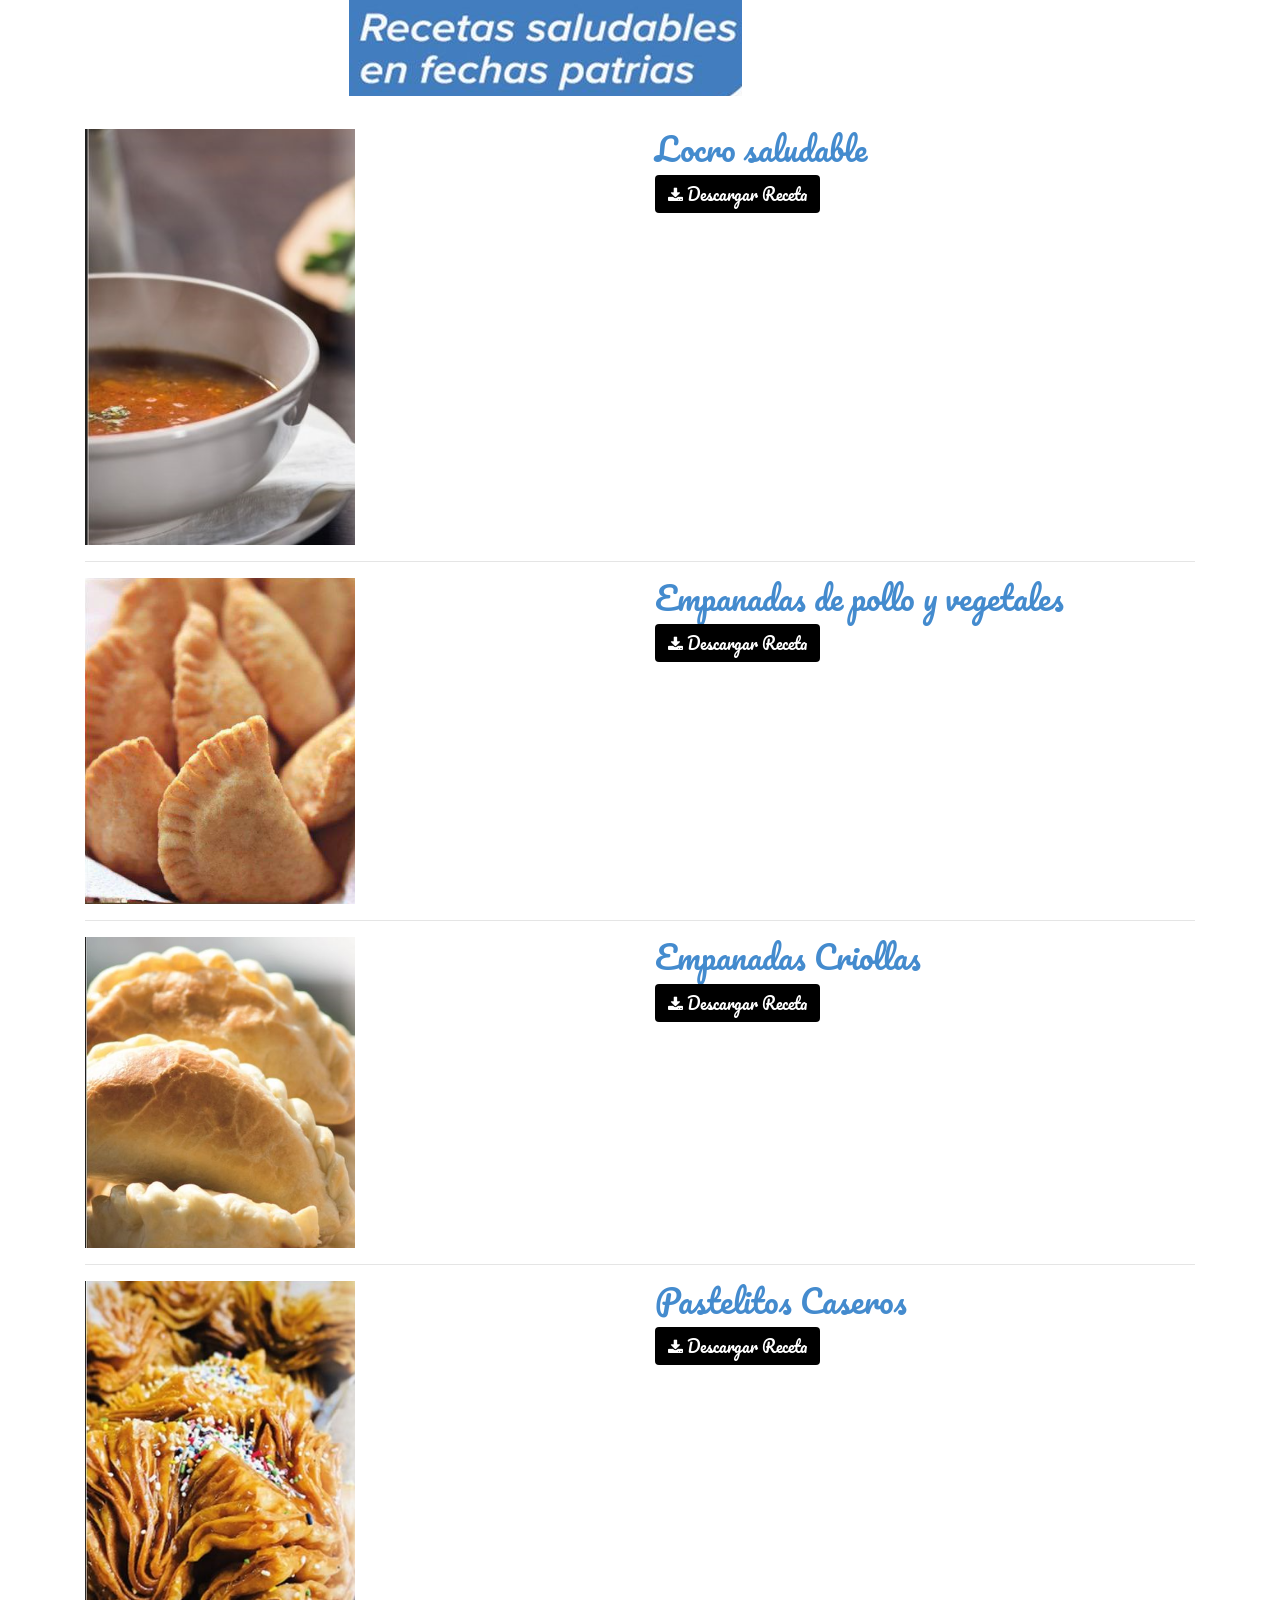
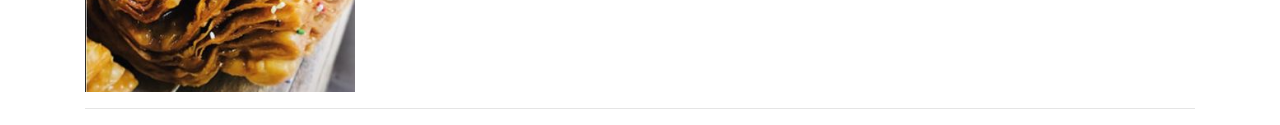
<file: index.html>
<!DOCTYPE html>
<html lang="es">
<head>
  <meta charset="UTF-8">
  <meta name="viewport" content="width=device-width, initial-scale=1.0">
  <title>Recetas Frescos</title>
  
  
  <link rel="stylesheet" href="https://maxcdn.bootstrapcdn.com/bootstrap/4.5.2/css/bootstrap.min.css">
  
  <link rel="preconnect" href="https://fonts.googleapis.com">
  <link rel="preconnect" href="https://fonts.gstatic.com" crossorigin>
  <link href="https://fonts.googleapis.com/css2?family=Edu+NSW+ACT+Foundation:wght@400..700&family=Pacifico&display=swap" rel="stylesheet">
  <link rel="stylesheet" href="https://cdnjs.cloudflare.com/ajax/libs/font-awesome/6.0.0-beta3/css/all.min.css" integrity="sha384-BYb9DVH7UmqVUAifnjNvKpFl91U8A+10Rs/4+Btkm9YMKDIHT8YS+V2hZ43nuhF4" crossorigin="anonymous">
  <link
  rel="stylesheet"
  href="https://cdnjs.cloudflare.com/ajax/libs/font-awesome/4.7.0/css/font-awesome.min.css"
/>

</head>
<body>

<div class="container">
  <div class="row">
    <div class="col-md-10 text-center">
      <img src="./img/imagentitulo2.PNG" class="img-fluid" alt="Imagen Recetas">
    </div>
    <div class="col-md-10 text-center">
   
    </div>
    <hr><hr><hr>
  
<div class="container">
    <div class="row">
      <div class="col-md-6">
        <img src="./img/locro.PNG" class="img-fluid w-50" alt="Locro">
      </div>
      <div class="col-md-6">
        <h2>Locro saludable</h2>
        <a href="./files/Patrio/locro.pdf" class="btn botonDescarga" download><i class="fa fa-download"></i> Descargar Receta </a>
      </div>
    </div>
    
    <hr> 
    <div class="row">
        <div class="col-md-6">
          <img src="./img/pollo.PNG" class="img-fluid w-50" alt="Empanadas de pollo">
        </div>
        <div class="col-md-6">
          <h2>Empanadas de pollo y vegetales</h2>
          <a href="./files/Patrio/pollo.pdf" class="btn botonDescarga" download><i class="fa fa-download"></i> Descargar Receta </a>
        </div>
      </div>

    <hr> 
      <div class="row">
            <div class="col-md-6">
              <img src="./img/empanadas.PNG" class="img-fluid w-50" alt="Empanadas Criollas">
            </div>
            <div class="col-md-6">
              <h2>Empanadas Criollas</h2>
              <a href="./files/Patrio/empanadas.pdf"class="btn botonDescarga" download><i class="fa fa-download"></i> Descargar Receta </a>
            </div>
          </div>


    <hr> 
    <div class="row">
          <div class="col-md-6">
            <img src="./img/pastelitos.PNG" class="img-fluid w-50" alt="Pastelitos">
          </div>
          <div class="col-md-6">
            <h2>Pastelitos Caseros</h2>
            <a href="./files/Patrio/pastelitos.pdf"class="btn botonDescarga" download><i class="fa fa-download"></i> Descargar Receta </a>
          </div>
        </div>

        <hr> 
    

</div>

<script src="https://ajax.googleapis.com/ajax/libs/jquery/3.5.1/jquery.min.js"></script>
<script src="https://cdnjs.cloudflare.com/ajax/libs/popper.js/1.16.0/umd/popper.min.js"></script>
<script src="https://maxcdn.bootstrapcdn.com/bootstrap/4.5.2/js/bootstrap.min.js"></script>
<link rel="stylesheet" href="./scr/index.css" />
</body>
</html>
</file>
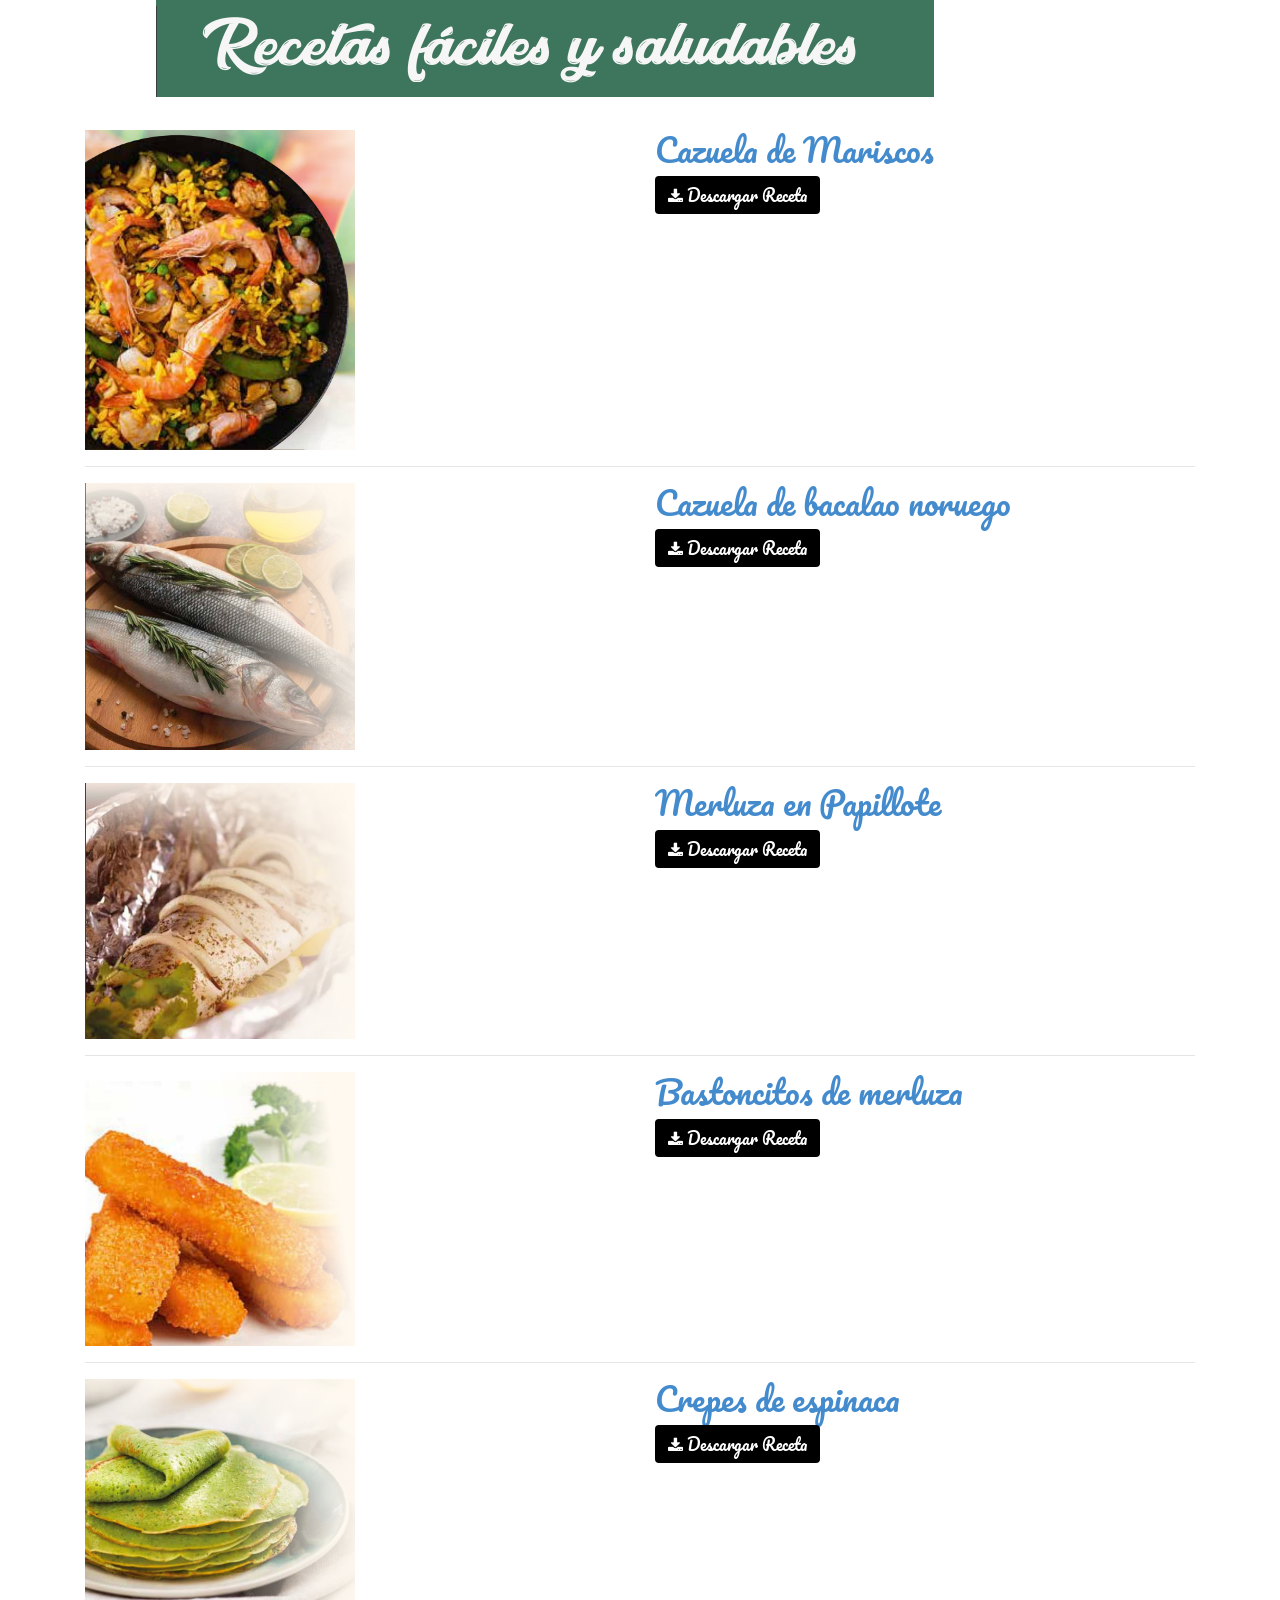
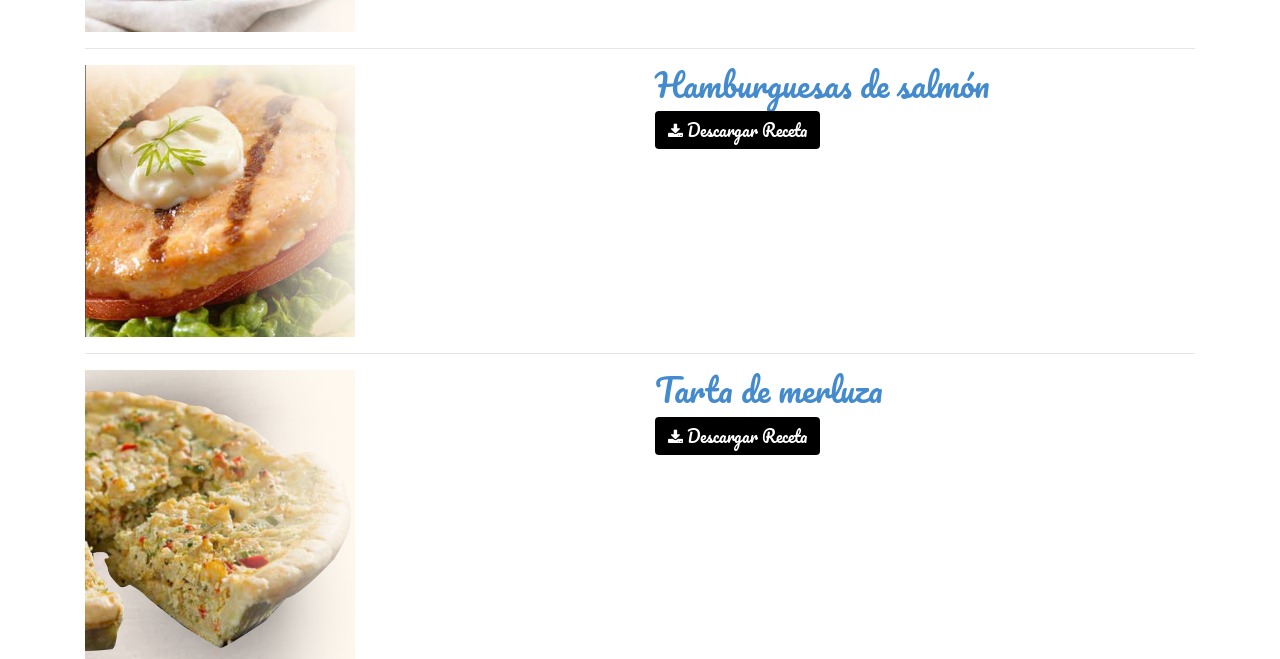
<file: index-pascuas.html>
<!DOCTYPE html>
<html lang="es">
<head>
  <meta charset="UTF-8">
  <meta name="viewport" content="width=device-width, initial-scale=1.0">
  <title>Recetas Frescos</title>
  
  
  <link rel="stylesheet" href="https://maxcdn.bootstrapcdn.com/bootstrap/4.5.2/css/bootstrap.min.css">
  
  <link rel="preconnect" href="https://fonts.googleapis.com">
  <link rel="preconnect" href="https://fonts.gstatic.com" crossorigin>
  <link href="https://fonts.googleapis.com/css2?family=Edu+NSW+ACT+Foundation:wght@400..700&family=Pacifico&display=swap" rel="stylesheet">
  <link rel="stylesheet" href="https://cdnjs.cloudflare.com/ajax/libs/font-awesome/6.0.0-beta3/css/all.min.css" integrity="sha384-BYb9DVH7UmqVUAifnjNvKpFl91U8A+10Rs/4+Btkm9YMKDIHT8YS+V2hZ43nuhF4" crossorigin="anonymous">
  <link
  rel="stylesheet"
  href="https://cdnjs.cloudflare.com/ajax/libs/font-awesome/4.7.0/css/font-awesome.min.css"
/>

</head>
<body>

<div class="container">
  <div class="row">
    <div class="col-md-10 text-center">
      <img src="./img/imagentitulo.PNG" class="img-fluid" alt="Imagen Recetas">
    </div>
    <div class="col-md-10 text-center">
   
    </div>
    <hr><hr><hr>
  
<div class="container">
    <div class="row">
      <div class="col-md-6">
        <img src="./img/cazuela.PNG" class="img-fluid w-50" alt="Cazuela de Mariscos">
      </div>
      <div class="col-md-6">
        <h2>Cazuela de Mariscos</h2>
        <a href="./files/cazuela.pdf" class="btn botonDescarga" download><i class="fa fa-download"></i> Descargar Receta </a>
      </div>
    </div>
    
    <hr> 
    <div class="row">
        <div class="col-md-6">
          <img src="./img/cazuelaNoruego.PNG" class="img-fluid w-50" alt="Cazuela de bacalao noruego">
        </div>
        <div class="col-md-6">
          <h2>Cazuela de bacalao noruego</h2>
          <a href="./files/cazuelaNoruego.pdf" class="btn botonDescarga" download><i class="fa fa-download"></i> Descargar Receta </a>
        </div>
      </div>

    <hr> 
      <div class="row">
            <div class="col-md-6">
              <img src="./img/merluza.PNG" class="img-fluid w-50" alt="Merluza en Papillote">
            </div>
            <div class="col-md-6">
              <h2>Merluza en Papillote</h2>
              <a href="./files/merluza.pdf"class="btn botonDescarga" download><i class="fa fa-download"></i> Descargar Receta </a>
            </div>
          </div>


    <hr> 
    <div class="row">
          <div class="col-md-6">
            <img src="./img/bastoncitos.PNG" class="img-fluid w-50" alt="Bastoncitos de merluza">
          </div>
          <div class="col-md-6">
            <h2>Bastoncitos de merluza</h2>
            <a href="./files/bastoncitos.pdf"class="btn botonDescarga" download><i class="fa fa-download"></i> Descargar Receta </a>
          </div>
        </div>

        <hr> 
    <div class="row">
          <div class="col-md-6">
            <img src="./img/crepes.PNG" class="img-fluid w-50" alt="Crepes de espinaca">
          </div>
          <div class="col-md-6">
            <h2>Crepes de espinaca</h2>
            <a href="./files/crepes.pdf"class="btn botonDescarga" download><i class="fa fa-download"></i> Descargar Receta </a>
          </div>
        </div>

        <hr> 
    <div class="row">
          <div class="col-md-6">
            <img src="./img/hamburguesa.PNG" class="img-fluid w-50" alt="Hamburguesas de salmón">
          </div>
          <div class="col-md-6">
            <h2>Hamburguesas de salmón</h2>
            <a href="./files/hamburguesas.pdf"class="btn botonDescarga" download><i class="fa fa-download"></i> Descargar Receta </a>
          </div>
        </div>
    
        <hr> 
    <div class="row">
          <div class="col-md-6">
            <img src="./img/tarta.PNG" class="img-fluid w-50" alt="Tarta de merluza">
          </div>
          <div class="col-md-6">
            <h2>Tarta de merluza</h2>
            <a href="./files/tarta.pdf"class="btn botonDescarga" download><i class="fa fa-download"></i> Descargar Receta </a>
          </div>
        </div>
    


</div>

<script src="https://ajax.googleapis.com/ajax/libs/jquery/3.5.1/jquery.min.js"></script>
<script src="https://cdnjs.cloudflare.com/ajax/libs/popper.js/1.16.0/umd/popper.min.js"></script>
<script src="https://maxcdn.bootstrapcdn.com/bootstrap/4.5.2/js/bootstrap.min.js"></script>
<link rel="stylesheet" href="./scr/index.css" />
</body>
</html>
</file>
<file: scr/index.css>
body {
    font-family: 'Edu NSW ACT Foundation', sans-serif; 
    font-family: 'Pacifico', cursive;
    color:rgb(68, 139, 206);
 /*   background-image: url('../img/back.jpg');  
    background-size: cover; 
  background-position: center; 
  background-attachment: fixed;
  background-color: rgba(255, 255, 255, 0.5); */

  } 

  .botonDescarga{
    background-color:black!important;
    color:white;
  }
</file>
